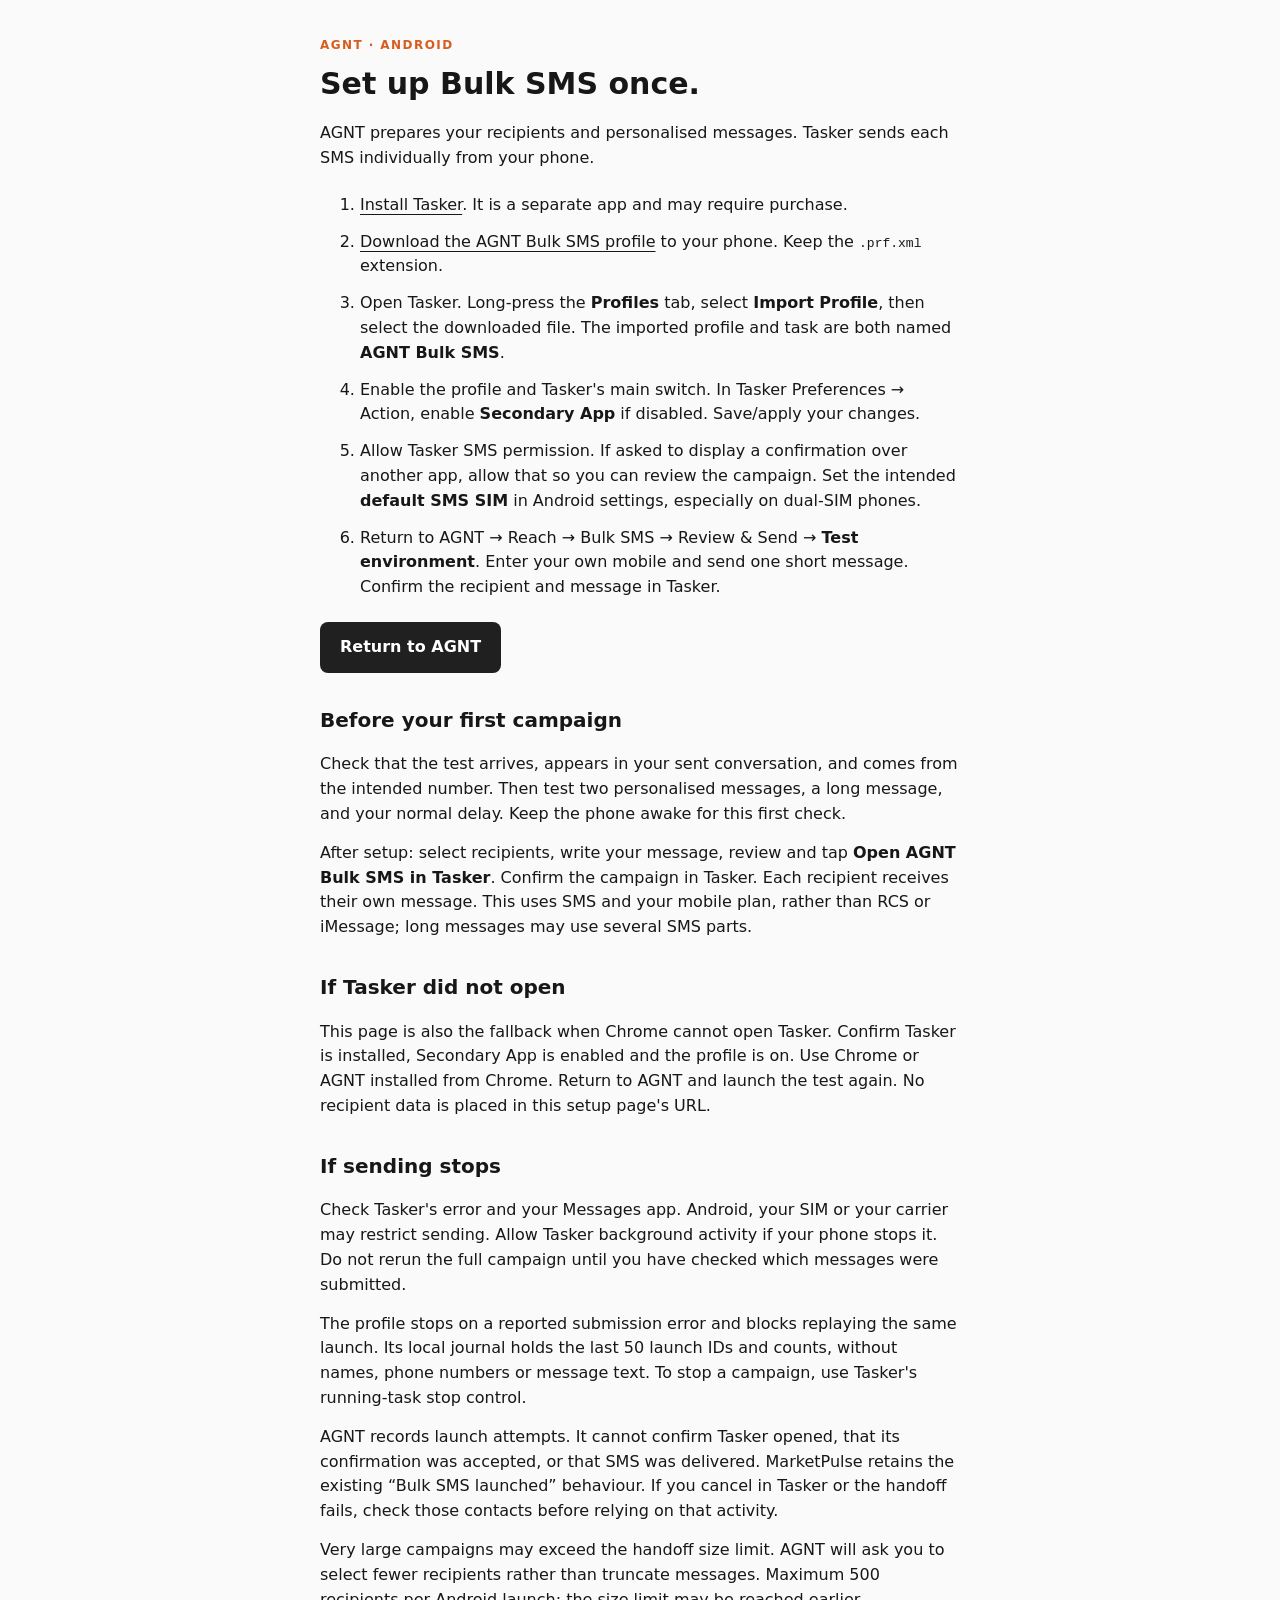
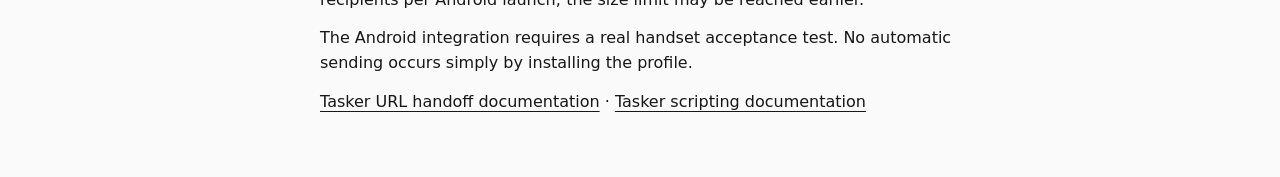
<file: setup.html>
<!doctype html>
<html lang="en-AU"><head><meta charset="utf-8"><meta name="viewport" content="width=device-width,initial-scale=1"><title>AGNT · Android SMS setup</title>
<style>:root{color-scheme:light dark;font-family:system-ui,-apple-system,sans-serif;background:#fafafa;color:#171717}body{max-width:640px;margin:auto;padding:32px 22px 48px;line-height:1.55}h1{font-size:30px;line-height:1.15;margin:10px 0 20px}h2{font-size:20px;margin-top:32px}li{padding:6px 0}a{color:inherit;text-underline-offset:4px}.label{font-size:12px;letter-spacing:.12em;color:#d85c1e;font-weight:700}.action{display:inline-block;background:#202020;color:white;padding:13px 20px;border-radius:8px;text-decoration:none;font-weight:600}p{margin:14px 0}code{overflow-wrap:anywhere}@media(prefers-color-scheme:dark){:root{background:#111;color:#eee}.action{background:#efefef;color:#111}}</style></head>
<body><span class="label">AGNT · ANDROID</span><h1>Set up Bulk SMS once.</h1>
<p>AGNT prepares your recipients and personalised messages. Tasker sends each SMS individually from your phone.</p>
<ol>
<li><a href="https://tasker.joaoapps.com/download.html" target="_blank" rel="noopener">Install Tasker</a>. It is a separate app and may require purchase.</li>
<li><a href="AGNT-Bulk-SMS.prf.xml" download>Download the AGNT Bulk SMS profile</a> to your phone. Keep the <code>.prf.xml</code> extension.</li>
<li>Open Tasker. Long-press the <strong>Profiles</strong> tab, select <strong>Import Profile</strong>, then select the downloaded file. The imported profile and task are both named <strong>AGNT Bulk SMS</strong>.</li>
<li>Enable the profile and Tasker's main switch. In Tasker Preferences → Action, enable <strong>Secondary App</strong> if disabled. Save/apply your changes.</li>
<li>Allow Tasker SMS permission. If asked to display a confirmation over another app, allow that so you can review the campaign. Set the intended <strong>default SMS SIM</strong> in Android settings, especially on dual-SIM phones.</li>
<li>Return to AGNT → Reach → Bulk SMS → Review &amp; Send → <strong>Test environment</strong>. Enter your own mobile and send one short message. Confirm the recipient and message in Tasker.</li>
</ol>
<p><a class="action" href="../index.html">Return to AGNT</a></p>
<h2>Before your first campaign</h2>
<p>Check that the test arrives, appears in your sent conversation, and comes from the intended number. Then test two personalised messages, a long message, and your normal delay. Keep the phone awake for this first check.</p>
<p>After setup: select recipients, write your message, review and tap <strong>Open AGNT Bulk SMS in Tasker</strong>. Confirm the campaign in Tasker. Each recipient receives their own message. This uses SMS and your mobile plan, rather than RCS or iMessage; long messages may use several SMS parts.</p>
<h2>If Tasker did not open</h2>
<p>This page is also the fallback when Chrome cannot open Tasker. Confirm Tasker is installed, Secondary App is enabled and the profile is on. Use Chrome or AGNT installed from Chrome. Return to AGNT and launch the test again. No recipient data is placed in this setup page's URL.</p>
<h2>If sending stops</h2>
<p>Check Tasker's error and your Messages app. Android, your SIM or your carrier may restrict sending. Allow Tasker background activity if your phone stops it. Do not rerun the full campaign until you have checked which messages were submitted.</p>
<p>The profile stops on a reported submission error and blocks replaying the same launch. Its local journal holds the last 50 launch IDs and counts, without names, phone numbers or message text. To stop a campaign, use Tasker's running-task stop control.</p>
<p>AGNT records launch attempts. It cannot confirm Tasker opened, that its confirmation was accepted, or that SMS was delivered. MarketPulse retains the existing “Bulk SMS launched” behaviour. If you cancel in Tasker or the handoff fails, check those contacts before relying on that activity.</p>
<p>Very large campaigns may exceed the handoff size limit. AGNT will ask you to select fewer recipients rather than truncate messages. Maximum 500 recipients per Android launch; the size limit may be reached earlier.</p>
<p>The Android integration requires a real handset acceptance test. No automatic sending occurs simply by installing the profile.</p>
<p><a href="https://tasker.joaoapps.com/changes/changes5.9.3.html">Tasker URL handoff documentation</a> · <a href="https://tasker.joaoapps.com/userguide/en/javascript.html">Tasker scripting documentation</a></p>
</body></html>
</file>
